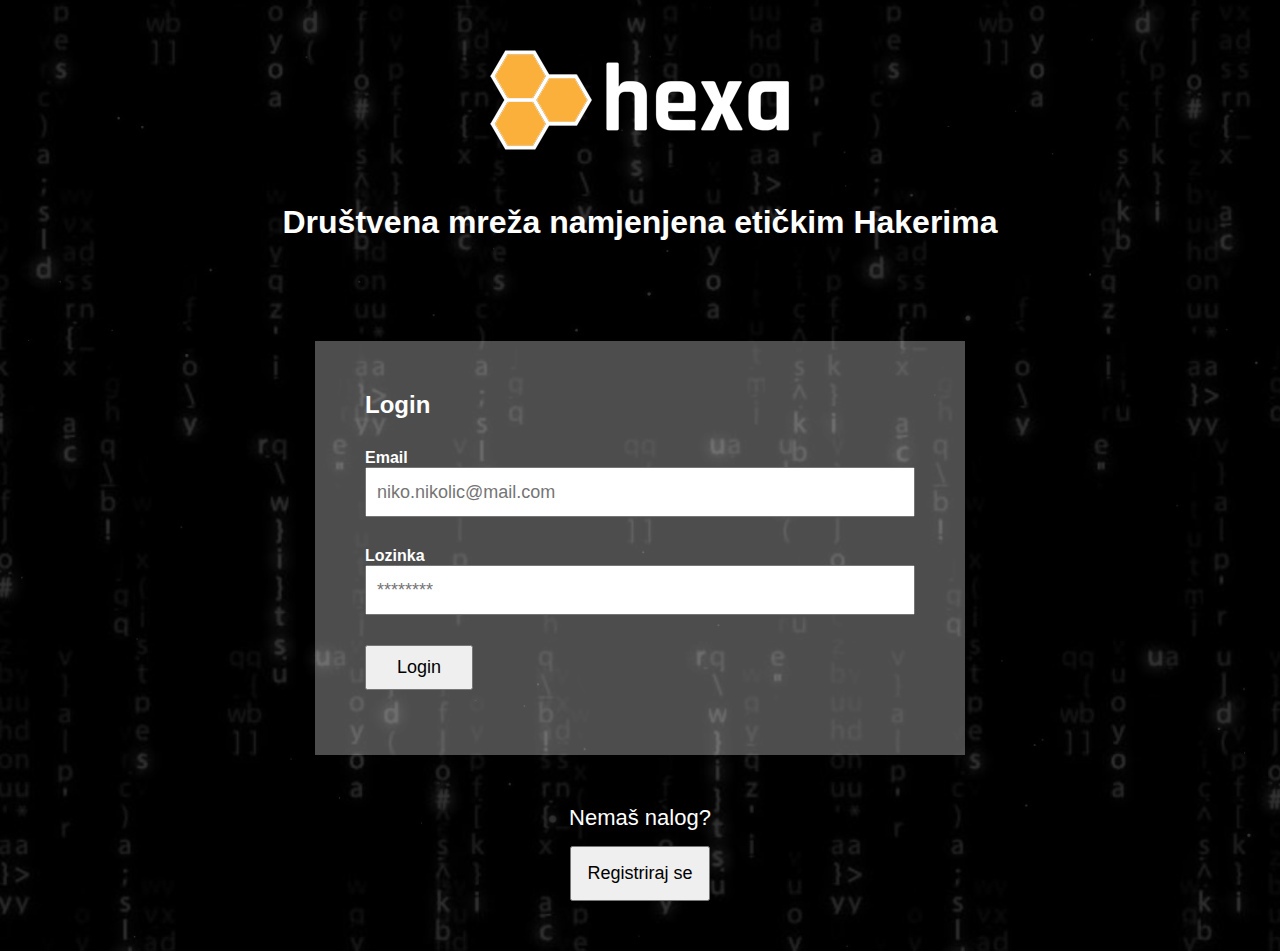
<file: SocialNetwork/index.html>
<!DOCTYPE html>
<html lang="en">
  <head>
    <meta charset="UTF-8" />
    <meta http-equiv="X-UA-Compatible" content="IE=edge" />
    <meta name="viewport" content="width=device-width, initial-scale=1.0" />
    <link rel="stylesheet" type="text/css" href="style.css" />
    <title>Hexa</title>
  </head>
  <body>
    <div class="logo">
      <img src="img/logo.png" />
    </div>
    <h1>Društvena mreža namjenjena etičkim Hakerima</h1>
    <div class="main-wrapper">
      <form id="loginForm">
        <h2>Login</h2>

        <div>
          <label>Email</label>
          <input
            type="email"
            name="email"
            id="login_email"
            placeholder="niko.nikolic@mail.com"
          />
        </div>
        <div>
          <label>Lozinka</label>
          <input
            type="password"
            name="lozinka"
            id="login_lozinka"
            placeholder="********"
          />
        </div>
        <div>
          <button>Login</button>
        </div>
      </form>
    </div>

    <div class="no-acc-register">
      <p>Nemaš nalog?</p>
      <button id="registracija">Registriraj se</button>
    </div>

    <div class="custom-modal">
      <button id="closeModal">X</button>

      <form id="registrationForm">
        <h2>Registracija korisnika</h2>

        <div>
          <label for="korisnicko_ime">Korisničko ime: *</label>
          <input
            id="korisnicko_ime"
            type="text"
            name="korisnicko_ime"
            placeholder="niko.nikolic1"
          />
        </div>

        <div>
          <label for="email">Email adresa: *</label>
          <input
            id="email"
            type="text"
            name="register_email"
            placeholder="niko.nikolic@mail.com"
          />
        </div>

        <div>
          <label for="broj_telefona">Broj Telefona:</label>
          <input
            id="broj_telefona"
            type="text"
            name="broj_telefona"
            placeholder="+381 00 123 456"
          />
        </div>
        <div>
          <label for="broj_telefona">Postal code:</label>
          <input
            id="postal_code"
            type="text"
            name="postal_code"
            placeholder="- - - - -"
          />
        </div>

        <div>
          <label for="lozinka">Lozinka: *</label>
          <input
            id="lozinka"
            type="password"
            name="register_lozinka"
            placeholder="*******"
          />
        </div>

        <div>
          <label for="ponovi_lozinku">Ponovi lozinku: *</label>
          <input
            id="ponovi_lozinku"
            type="password"
            name="ponovi_lozinku"
            placeholder="*******"
          />
        </div>

        <div>
          <button>Registriraj se</button>
        </div>
      </form>
    </div>

    <script src="js/Validator.js"></script>
    <script src="js/Session.js"></script>
    <script src="js/User.js"></script>
    <script src="js/app.js"></script>
  </body>
</html>
</file>
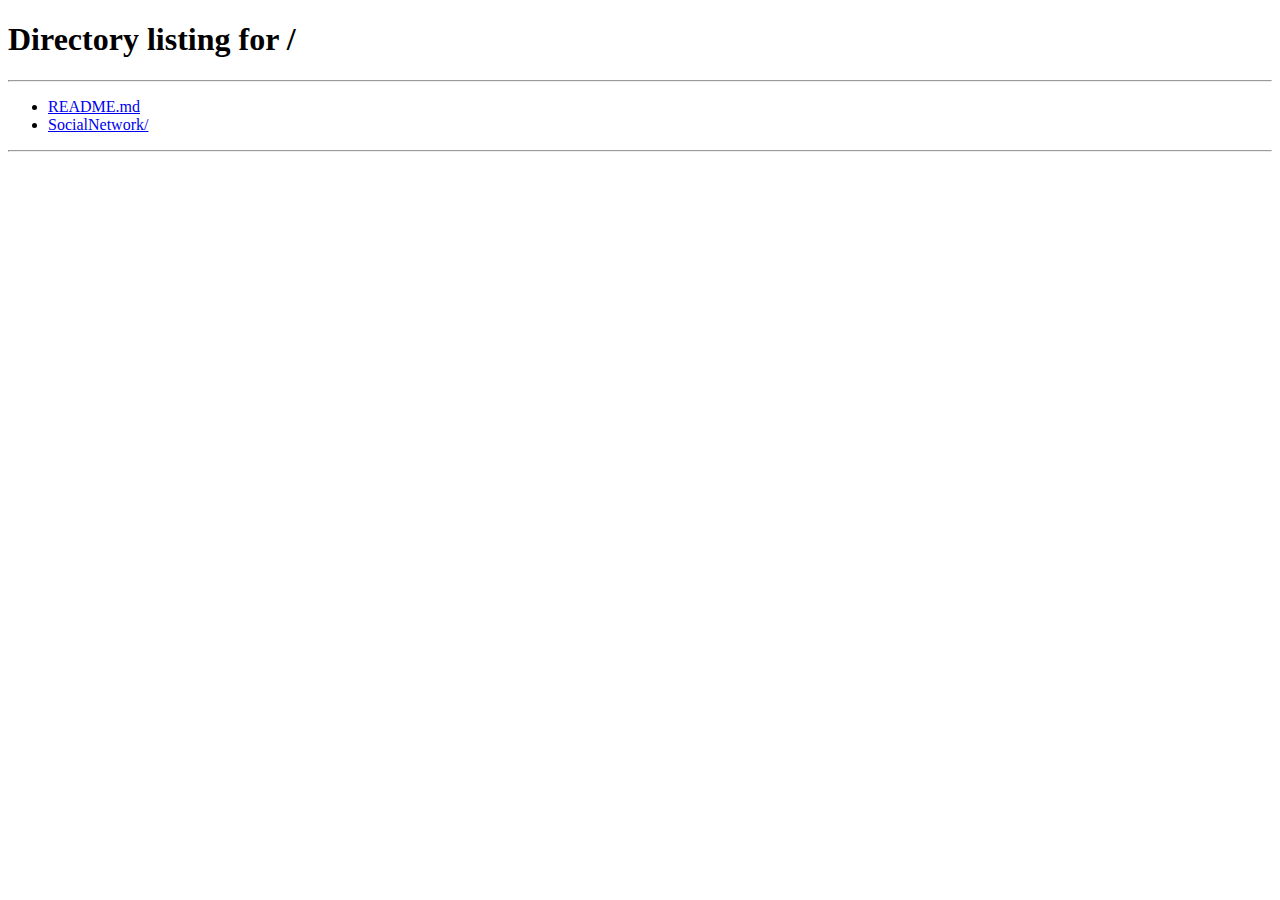
<file: SocialNetwork/hexa.html>
<!DOCTYPE html>
<html lang="en">
  <head>
    <meta charset="UTF-8" />
    <meta http-equiv="X-UA-Compatible" content="IE=edge" />
    <meta name="viewport" content="width=device-width, initial-scale=1.0" />
    <link
      href="https://cdn.jsdelivr.net/npm/bootstrap@5.2.0-beta1/dist/css/bootstrap.min.css"
      rel="stylesheet"
      integrity="sha384-0evHe/X+R7YkIZDRvuzKMRqM+OrBnVFBL6DOitfPri4tjfHxaWutUpFmBp4vmVor"
      crossorigin="anonymous"
    />
    <link rel="stylesheet" type="text/css" href="style.css" />
    <title>Hexa</title>
  </head>
  <body>
    <div class="container">
      <div class="row">
        <div class="col-md-3">
          <div class="inner-container left-side">
            <img src="img/profile.jpg" class="profile" />

            <p><b id="username"></b></p>
            <p id="email"></p>

            <button id="editAccount">Izmjeni nalog</button>
            <button id="logout">Odjavi se</button>
          </div>
        </div>

        <div class="col-md-9">
          <div class="inner-container right-side">
            <form id="postForm">
              <textarea
                id="postContent"
                placeholder="napiši nešto i objavi..."
              ></textarea>
              <button>Objavi</button>
            </form>

            <div id="allPostsWrapper"></div>
          </div>
        </div>
      </div>
    </div>

    <div class="custom-modal">
      <button id="closeModal">X</button>

      <form id="editForm">
        <h2>Izmjeni svoj profil</h2>

        <div>
          <label for="korisnicko_ime">Korisničko ime:</label>
          <input
            id="korisnicko_ime"
            type="text"
            name="korisnicko_ime"
            placeholder="niko.nikolic1"
          />
        </div>

        <div>
          <label for="edit_email">Email adresa:</label>
          <input
            id="edit_email"
            type="text"
            name="register_email"
            placeholder="niko.nikolic@mail.com"
          />
        </div>

        <div>
          <button>Izmjeni</button>
        </div>
      </form>

      <hr />

      <button id="deleteProfile">OBRIŠI PROFIL</button>
    </div>

    <script src="js/Session.js"></script>
    <script src="js/User.js"></script>
    <script src="js/Comment.js"></script>
    <script src="js/Post.js"></script>
    <script src="js/hexa.js"></script>
  </body>
</html>
</file>
<file: SocialNetwork/style.css>
* {
  margin: 0;
  padding: 0;
  box-sizing: border-box;
}

body {
  font-family: sans-serif;
  padding: 50px;
  background-image: url("img/bg.jpg");
  color: white;
  background-size: cover;
  box-shadow: rgba(0, 0, 0, 0.8) 0 0 0 10000px inset;
}

h1 {
  text-align: center;
  margin-bottom: 100px;
}

h2 {
  margin-bottom: 15px;
}

.logo {
  text-align: center;
  margin-bottom: 50px;
}

.main-wrapper {
  max-width: 650px;
  margin: auto;
  background-color: rgba(255, 255, 255, 0.3);
  padding: 50px;
}

button {
  cursor: pointer;
}

form div {
  padding: 15px 0;
}

form div label {
  display: block;
  font-weight: bold;
  font-size: 16px;
}

form div input {
  height: 50px;
  width: 100%;
  font-size: 18px;
  padding: 0 10px;
}

form div button {
  padding: 10px 30px;
  font-size: 18px;
}

form ul {
  list-style: none;
}

form ul li {
  color: red;
}

.no-acc-register {
  text-align: center;
  margin-top: 50px;
}

.no-acc-register button {
  padding: 15px;
  font-size: 18px;
}

.no-acc-register p {
  font-size: 22px;
  margin-bottom: 15px;
}

.custom-modal {
  display: none;
  background-color: black;
  box-shadow: rgba(255, 255, 255, 0.8) 0 0 1000px 1000px;
  max-width: 650px;
  margin: auto;
  padding: 50px;
  position: absolute;
  top: 10%;
  left: 0;
  right: 0;
  width: 100%;
}

.custom-modal button#closeModal {
  height: 20px;
  width: 20px;
  color: white;
  background-color: transparent;
  border: 0;
  font-size: 25px;
  font-weight: bold;
  position: absolute;
  right: 30px;
  top: 30px;
}

.inner-container {
  border: 1px solid green;
  padding: 15px;
}

.inner-container.left-side {
  text-align: center;
}

.inner-container img.profile {
  width: 70%;
  border-radius: 50%;
  display: block;
  margin: auto;
  border: 5px solid white;
  margin-bottom: 20px;
}

.inner-container.right-side form {
  display: flex;
  height: 100px;
}

.inner-container.right-side form textarea {
  width: 85%;
  border: 0;
  padding: 10px;
  resize: none;
  outline-color: green;
}

.inner-container.right-side form button {
  width: 15%;
  border: 0;
}

#deleteProfile {
  border: 2px solid red;
  color: red;
  padding: 5px 15px;
}

#allPostsWrapper .single-post {
  background-color: #eaeaea;
  padding: 15px;
  margin-top: 15px;
  color: #000;
}

#allPostsWrapper .single-post .post-content {
  padding-bottom: 10px;
  border-bottom: 1px solid black;
  margin-bottom: 10px;
  font-size: 22px;
}

#allPostsWrapper .single-post .post-actions {
  display: flex;
  justify-content: space-between;
  color: grey;
}

#allPostsWrapper .single-post .post-actions div button.like-btn {
  background-image: url("img/like.png");
  padding: 5px 15px 5px 40px;
  background-repeat: no-repeat;
  background-position: 10px;
  border: 0;
}

#allPostsWrapper .single-post .post-actions div button.comment-btn {
  background-image: url("img/comment.png");
  padding: 5px 15px 5px 40px;
  background-repeat: no-repeat;
  background-position: 10px;
  border: 0;
}

#allPostsWrapper .single-post .post-actions div button.remove-btn {
  border-color: red;
  color: red;
  padding: 5px 15px;
}

#allPostsWrapper .single-post .post-content form {
  height: 30px;
  margin-top: 15px;
}

#allPostsWrapper .single-post .post-comments form input {
  width: 85%;
  padding: 0 10px;
}

#allPostsWrapper .single-post .post-comments form button {
  width: 15%;
  background-color: grey;
}

#allPostsWrapper .single-post .post-comments {
  display: none;
}

#allPostsWrapper .single-post .post-comments .single-comment {
  border: 1px dotted green;
  padding: 10px 10px 10px 20px;
  display: flex;
  justify-content: space-between;
  margin-top: 10px;
}

#allPostsWrapper .single-post .post-comments .user-comment {
  height: 40px;
  padding-top: 20px;
  font-weight: bold;
}

#editAccount,
#logout {
  height: 40px;
  width: 110px;
  border: 1px solid green;
}

.button-delete {
  border: none;
}

.likeCommentJS {
  background-image: url("img/like.png");
  padding: 5px 15px 5px 40px;
  background-repeat: no-repeat;
  background-position: 10px;
  border: 0;
}
</file>
